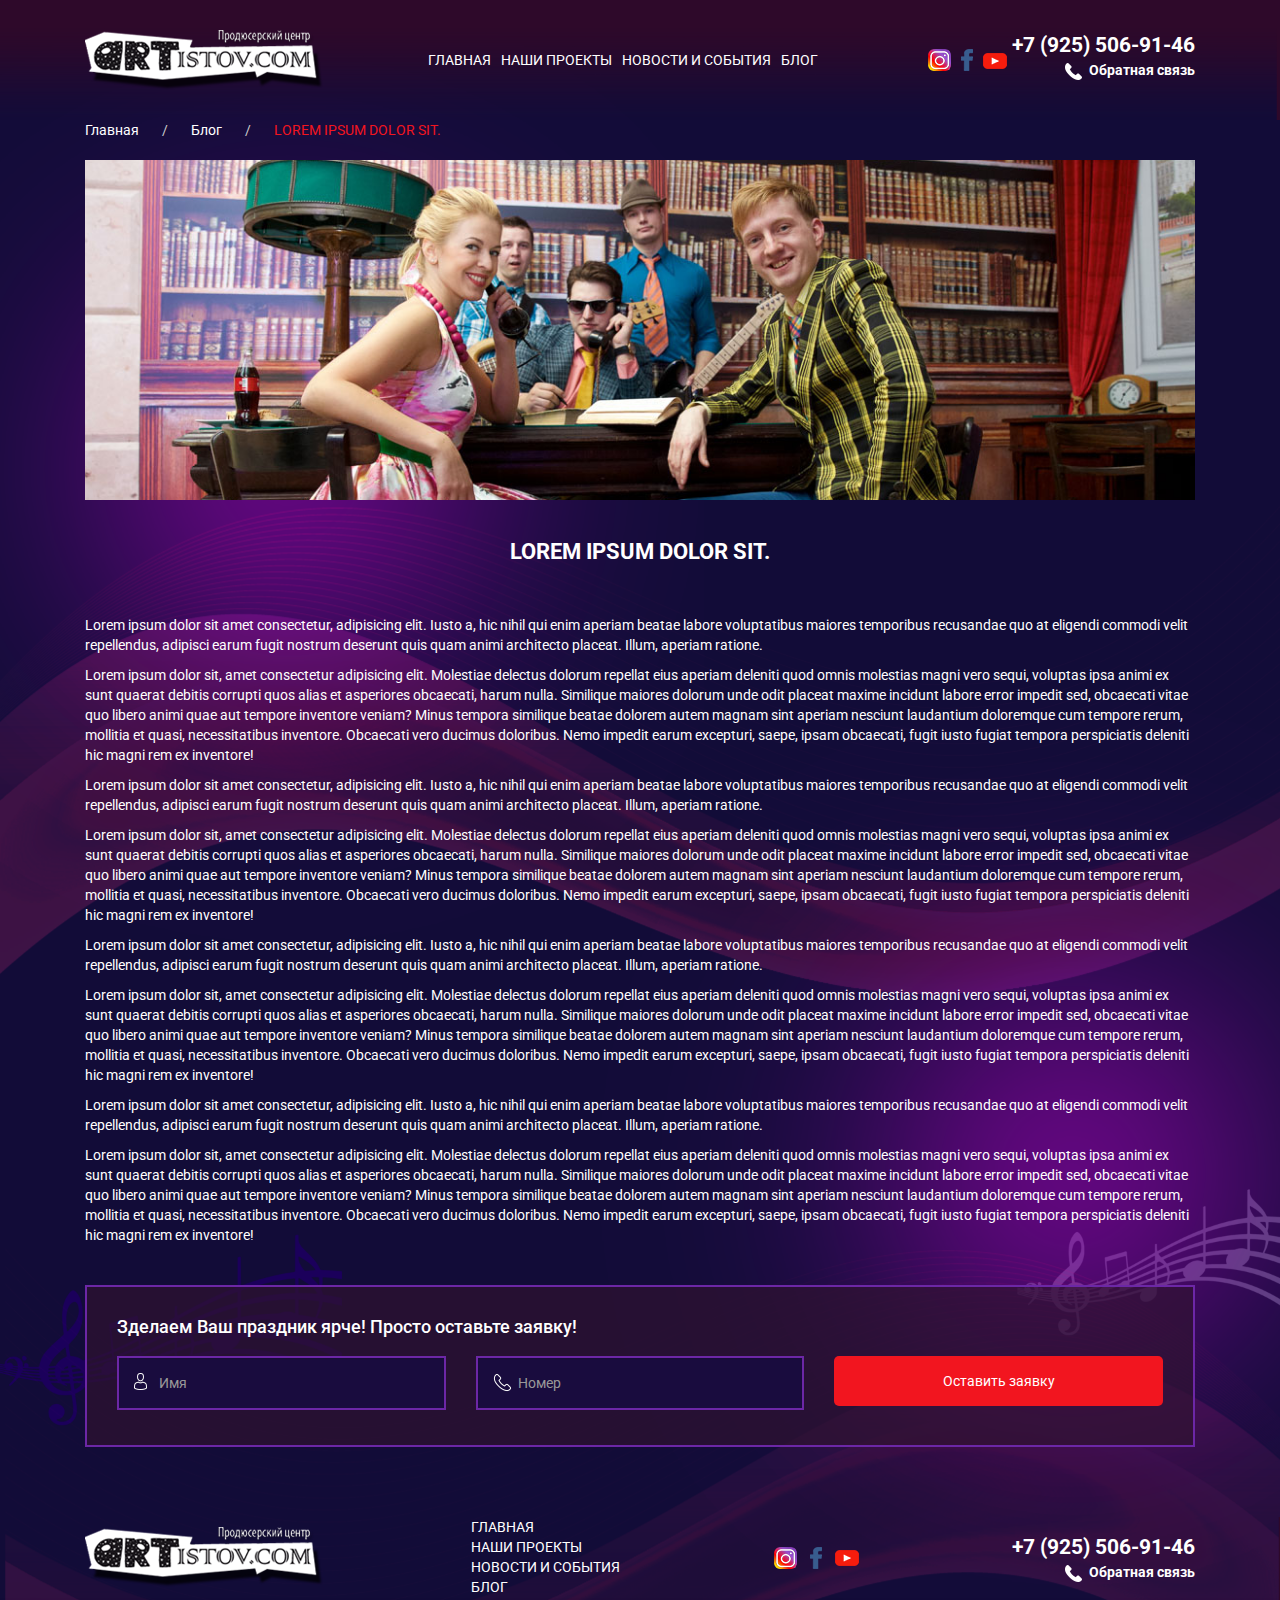
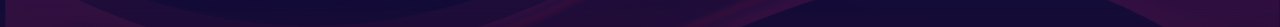
<file: blog_more.html>
<!DOCTYPE html>
<html lang="en">

<head>
    <meta charset="UTF-8">
    <meta name="viewport" content="width=device-width, initial-scale=1.0">
    <meta http-equiv="X-UA-Compatible" content="ie=edge">
    <title>Artistov</title>

    <link href="https://fonts.googleapis.com/css?family=Roboto:400,700&amp;subset=cyrillic" rel="stylesheet">

    <!-- Latest compiled and minified CSS -->
    <link rel="stylesheet" href="https://maxcdn.bootstrapcdn.com/bootstrap/3.3.7/css/bootstrap.min.css">
    <link rel="stylesheet" href="styles/main.css">

    <!-- <link href="https://owlcarousel2.github.io/OwlCarousel2/assets/css/docs.theme.min.css"> -->
    <!-- <link href="/styles/owl.theme.default.min.css"> -->
    <!-- <link href="https://owlcarousel2.github.io/OwlCarousel2/assets/owlcarousel/assets/owl.carousel.min.css"> -->
    <!-- <link href="styles/owl.carousel.min.css"> -->
    <!-- <link href="https://owlcarousel2.github.io/OwlCarousel2/assets/owlcarousel/assets/owl.theme.default.min.css"> -->
    <!-- <link href="styles/owl.theme.default.min.css"> -->
</head>

<body>

    <!-- header START -->

    <div class="banner">
        
        <!-- <div class="screen-1 ">
            <div class="lol owl-carousel">
                <div class="item-bg-image owl-lazy" style="background-image: url(images/banner.png)" ></div>
                <div class="item-bg-image owl-lazy" style="background-image: url(images/207.jpg)" ></div>
                <div class="item-bg-image owl-lazy" style="background-image: url(images/212.jpg)" ></div>
                <div class="item-bg-image owl-lazy" style="background-image: url(images/BRCcn1QdieA-2.jpg)" ></div>
                <div class="item-bg-image owl-lazy" style="background-image: url(images/003_AFTT_6283.jpg)" ></div>
                <div class="item-bg-image owl-lazy" style="background-image: url(images/1001.jpg)" ></div>
                <div class="item-bg-image owl-lazy" style="background-image: url(images/bg1.jpg)" ></div>
            </div>
        </div> -->

        <div class="menu">
            <div class="container">
                <header class="header">
                    <div class="headerTop">
                        <a class="hamburger" class="navbar-toggle" data-toggle="collapse" data-target="#navbar-collapse">
                            <div class="line"></div>
                            <div class="line" style="margin: 5px 0;"></div>
                            <div class="line"></div>
                        </a>


                        <a href="#" class="headerLogo">
                            <img src="images/artistov_logo.png" alt="artistov_logo">
                        </a>
                    </div>

                    <!-- Collect the nav links, forms, and other content for toggling -->
                    <div class="navbar-collapse collapse" id="navbar-collapse">
                        <ul class="nav navbar-nav headerNav navLink_theme">
                            <a href="#" class="headerNav_link link">
                                <li>главная</li>
                            </a>
                            <a href="#ourProjects" class="headerNav_link link">
                                <li>наши проекты</li>
                            </a>
                            <a href="#gallery" class="headerNav_link link">
                                <li>новости и события</li>
                            </a>
                            <a href="#blog" class="headerNav_link link">
                                <li>блог</li>
                            </a>
                        </ul>

                    </div><!-- /.navbar-collapse -->
                    </nav>

                    <div class="headerBottom">
                        <div class="headerSocial ">
                            <a href="http://instagram.com" class=""><img src="images/insta.png" class="headerSocial_image"
                                    alt="insta"></img></a>
                            <a href="http://facebook.com" class=""><img src="images/face.png" class="headerSocial_image"
                                    alt="facebook"></img></a>
                            <a href="http://youtube.com" class=""><img src="images/youtube.png" class="headerSocial_image"
                                    alt="youtube"></img></a>
                        </div>

                        <div class="headerContacts">
                            <a href="tel:+79255069146" class="headerContacts_link link font_bold">
                                <div class="headerPhone_number">+7 (925) 506-91-46</div>
                                <img src="images/call.png" class="headerContacts_image" alt="call">
                                <span class="headerContacts_text">Обратная
                                    связь</span>
                            </a>
                        </div>
                    </div>
                </header>
            </div>
        </div>
 

        <!-- header END -->

        <!-- banner START -->
        <!-- <div class="light_line">

            <div class="container">
                    <div class="request">
                        <form class="requestForm">
                            <h4>Зделаем Ваш праздник ярче! Просто оставьте заявку!</h4>

                            <div class="row">
                                <div class="form-group col-md-4">
                                    <input type="text" class="requestForm_input requestForm_name form-control" name="name"
                                        id="name" placeholder="Имя">
                                </div>
                                <div class="form-group col-md-4">
                                    <input type="tel" class="requestForm_input requestForm_phone form-control" name="phone"
                                        id="phone" placeholder="Номер">
                                </div>
                                <div class="form-group col-md-4">
                                    <button href="#" class="button_theme requestForm_button">Оставить заявку</button>
                                </div>
                            </div>
                        </form>
                    </div> -->
            <!-- </div> -->
        <!-- </div> -->
        <!-- banner END -->
        <!-- </div> -->

       

        <!-- START -->
        <div class="container">
             <!-- breadcrumb START -->
            <nav aria-label="breadcrumb">
                    <ol class="breadcrumb">
                        <li class="breadcrumb-item"><a href="index.html">Главная</a></li>
                        <li class="breadcrumb-item"><a href="#">Блог</a></li>
                        <li class="breadcrumb-item active" aria-current="page">Lorem ipsum dolor sit.</li>
                    </ol>
                </nav>
            <!-- breadcrumb END-->

           
                <div class="row">
                    <div class="col-md-12">
                        <a href="#">
                            <div class="blog_image ">
                                <img src="images/blog_image3.png" alt="blog_image3">
                            </div>
                        </a>
                    </div>
                </div>
                
            </a>
            <div class="blog_text">
                <h4 class="headerText_theme">Lorem ipsum dolor sit.</h4>

                <p>Lorem ipsum dolor sit amet consectetur, adipisicing elit. Iusto a, hic nihil qui enim aperiam beatae
                    labore voluptatibus maiores temporibus recusandae quo at eligendi commodi velit repellendus,
                    adipisci
                    earum fugit nostrum deserunt quis quam animi architecto placeat. Illum, aperiam ratione.</p>
                <p>Lorem ipsum dolor sit, amet consectetur adipisicing elit. Molestiae delectus dolorum repellat eius
                    aperiam deleniti quod omnis molestias magni vero sequi, voluptas ipsa animi ex sunt quaerat debitis
                    corrupti quos alias et asperiores obcaecati, harum nulla. Similique maiores dolorum unde odit
                    placeat
                    maxime incidunt labore error impedit sed, obcaecati vitae quo libero animi quae aut tempore
                    inventore
                    veniam? Minus tempora similique beatae dolorem autem magnam sint aperiam nesciunt laudantium
                    doloremque
                    cum tempore rerum, mollitia et quasi, necessitatibus inventore. Obcaecati vero ducimus doloribus.
                    Nemo
                    impedit earum excepturi, saepe, ipsam obcaecati, fugit iusto fugiat tempora perspiciatis deleniti
                    hic
                    magni rem ex inventore!</p>
                <p>Lorem ipsum dolor sit amet consectetur, adipisicing elit. Iusto a, hic nihil qui enim aperiam beatae
                labore voluptatibus maiores temporibus recusandae quo at eligendi commodi velit repellendus,
                adipisci
                earum fugit nostrum deserunt quis quam animi architecto placeat. Illum, aperiam ratione.</p>
                <p>Lorem ipsum dolor sit, amet consectetur adipisicing elit. Molestiae delectus dolorum repellat eius
                aperiam deleniti quod omnis molestias magni vero sequi, voluptas ipsa animi ex sunt quaerat debitis
                corrupti quos alias et asperiores obcaecati, harum nulla. Similique maiores dolorum unde odit
                placeat
                maxime incidunt labore error impedit sed, obcaecati vitae quo libero animi quae aut tempore
                inventore
                veniam? Minus tempora similique beatae dolorem autem magnam sint aperiam nesciunt laudantium
                doloremque
                cum tempore rerum, mollitia et quasi, necessitatibus inventore. Obcaecati vero ducimus doloribus.
                Nemo
                impedit earum excepturi, saepe, ipsam obcaecati, fugit iusto fugiat tempora perspiciatis deleniti
                hic
                magni rem ex inventore!</p>

                <p>Lorem ipsum dolor sit amet consectetur, adipisicing elit. Iusto a, hic nihil qui enim aperiam beatae
                labore voluptatibus maiores temporibus recusandae quo at eligendi commodi velit repellendus,
                adipisci
                earum fugit nostrum deserunt quis quam animi architecto placeat. Illum, aperiam ratione.</p>
                <p>Lorem ipsum dolor sit, amet consectetur adipisicing elit. Molestiae delectus dolorum repellat eius
                aperiam deleniti quod omnis molestias magni vero sequi, voluptas ipsa animi ex sunt quaerat debitis
                corrupti quos alias et asperiores obcaecati, harum nulla. Similique maiores dolorum unde odit
                placeat
                maxime incidunt labore error impedit sed, obcaecati vitae quo libero animi quae aut tempore
                inventore
                veniam? Minus tempora similique beatae dolorem autem magnam sint aperiam nesciunt laudantium
                doloremque
                cum tempore rerum, mollitia et quasi, necessitatibus inventore. Obcaecati vero ducimus doloribus.
                Nemo
                impedit earum excepturi, saepe, ipsam obcaecati, fugit iusto fugiat tempora perspiciatis deleniti
                hic
                magni rem ex inventore!</p>
                <p>Lorem ipsum dolor sit amet consectetur, adipisicing elit. Iusto a, hic nihil qui enim aperiam beatae
                labore voluptatibus maiores temporibus recusandae quo at eligendi commodi velit repellendus,
                adipisci
                earum fugit nostrum deserunt quis quam animi architecto placeat. Illum, aperiam ratione.</p>
                <p>Lorem ipsum dolor sit, amet consectetur adipisicing elit. Molestiae delectus dolorum repellat eius
                aperiam deleniti quod omnis molestias magni vero sequi, voluptas ipsa animi ex sunt quaerat debitis
                corrupti quos alias et asperiores obcaecati, harum nulla. Similique maiores dolorum unde odit
                placeat
                maxime incidunt labore error impedit sed, obcaecati vitae quo libero animi quae aut tempore
                inventore
                veniam? Minus tempora similique beatae dolorem autem magnam sint aperiam nesciunt laudantium
                doloremque
                cum tempore rerum, mollitia et quasi, necessitatibus inventore. Obcaecati vero ducimus doloribus.
                Nemo
                impedit earum excepturi, saepe, ipsam obcaecati, fugit iusto fugiat tempora perspiciatis deleniti
                hic
                magni rem ex inventore!</p>
            </div>
        </div>
        
        <!-- END -->
        <div class="container">
                <!-- <div class="request"> -->
                    <form class="requestForm margin_bottom_large">
                        <h4>Зделаем Ваш праздник ярче! Просто оставьте заявку!</h4>

                        <div class="row">
                            <div class="form-group col-md-4">
                                <input type="text" class="requestForm_input requestForm_name form-control" name="name"
                                    id="name" placeholder="Имя">
                            </div>
                            <div class="form-group col-md-4">
                                <input type="tel" class="requestForm_input requestForm_phone form-control" name="phone"
                                    id="phone" placeholder="Номер">
                            </div>
                            <div class="form-group col-md-4">
                                <button href="#" class="button_theme requestForm_button">Оставить заявку</button>
                            </div>
                        </div>
                    </form>
                <!-- </div> -->
            </div>



        <!-- footer START -->
        <div class="footerBackg">  
            <div class="container">
                <footer class="footer">
                    <a href="#" class="headerLogo margin_bottom">
                        <img src="images/artistov_logo.png" alt="artistov_logo">
                    </a>

                    <!-- Collect the nav links, forms, and other content for toggling -->
                    <div class="footer_nav margin_bottom">
                        <!-- <ul class=""> -->
                        <a href="#" class="headerNav_link link">
                            главная
                        </a>
                        <a href="#ourProjects" class="headerNav_link link">
                            наши проекты
                        </a>
                        <a href="#gallery" class="headerNav_link link">
                            новости и события
                        </a>
                        <a href="#blog" class="headerNav_link link">
                            блог
                        </a>
                        <!-- </ul> -->
                    </div>

                    <!-- <div class="headerBottom"> -->
                    <div class="footerSocial margin_bottom">
                        <a href="http://instagram.com" class=""><img src="images/insta.png" class="headerSocial_image" alt="insta"></img></a>
                        <a href="http://facebook.com" class=""><img src="images/face.png" class="headerSocial_image" alt="facebook"></img></a>
                        <a href="http://youtube.com" class=""><img src="images/youtube.png" class="headerSocial_image" alt="youtube"></img></a>
                    </div>

                    <div class="headerContacts footerContacts margin_bottom">
                        <a href="tel:+79255069146" class="headerContacts_link link font_bold">
                            <div class="headerPhone_number">+7 (925) 506-91-46</div>
                            <img src="images/call.png" class="headerContacts_image" alt="call">
                            <span class="headerContacts_text">Обратная
                                связь</span>
                        </a>
                    </div>
                </footer>
            </div>
        </div>

        <!-- footer END -->

        <!-- <script src="https://owlcarousel2.github.io/OwlCarousel2/assets/vendors/jquery.min.js"></script> -->
        <script src="js/jquery-3.3.1.min.js"></script>

        <script src="https://maxcdn.bootstrapcdn.com/bootstrap/3.3.7/js/bootstrap.min.js"></script>

        <script src="js/main.js"></script>
        <!-- <script src="https://owlcarousel2.github.io/OwlCarousel2/assets/owlcarousel/owl.carousel.js"></script> -->
        <script src="js/owl.carousel.min.js"></script>

</body>

</html>
</file>
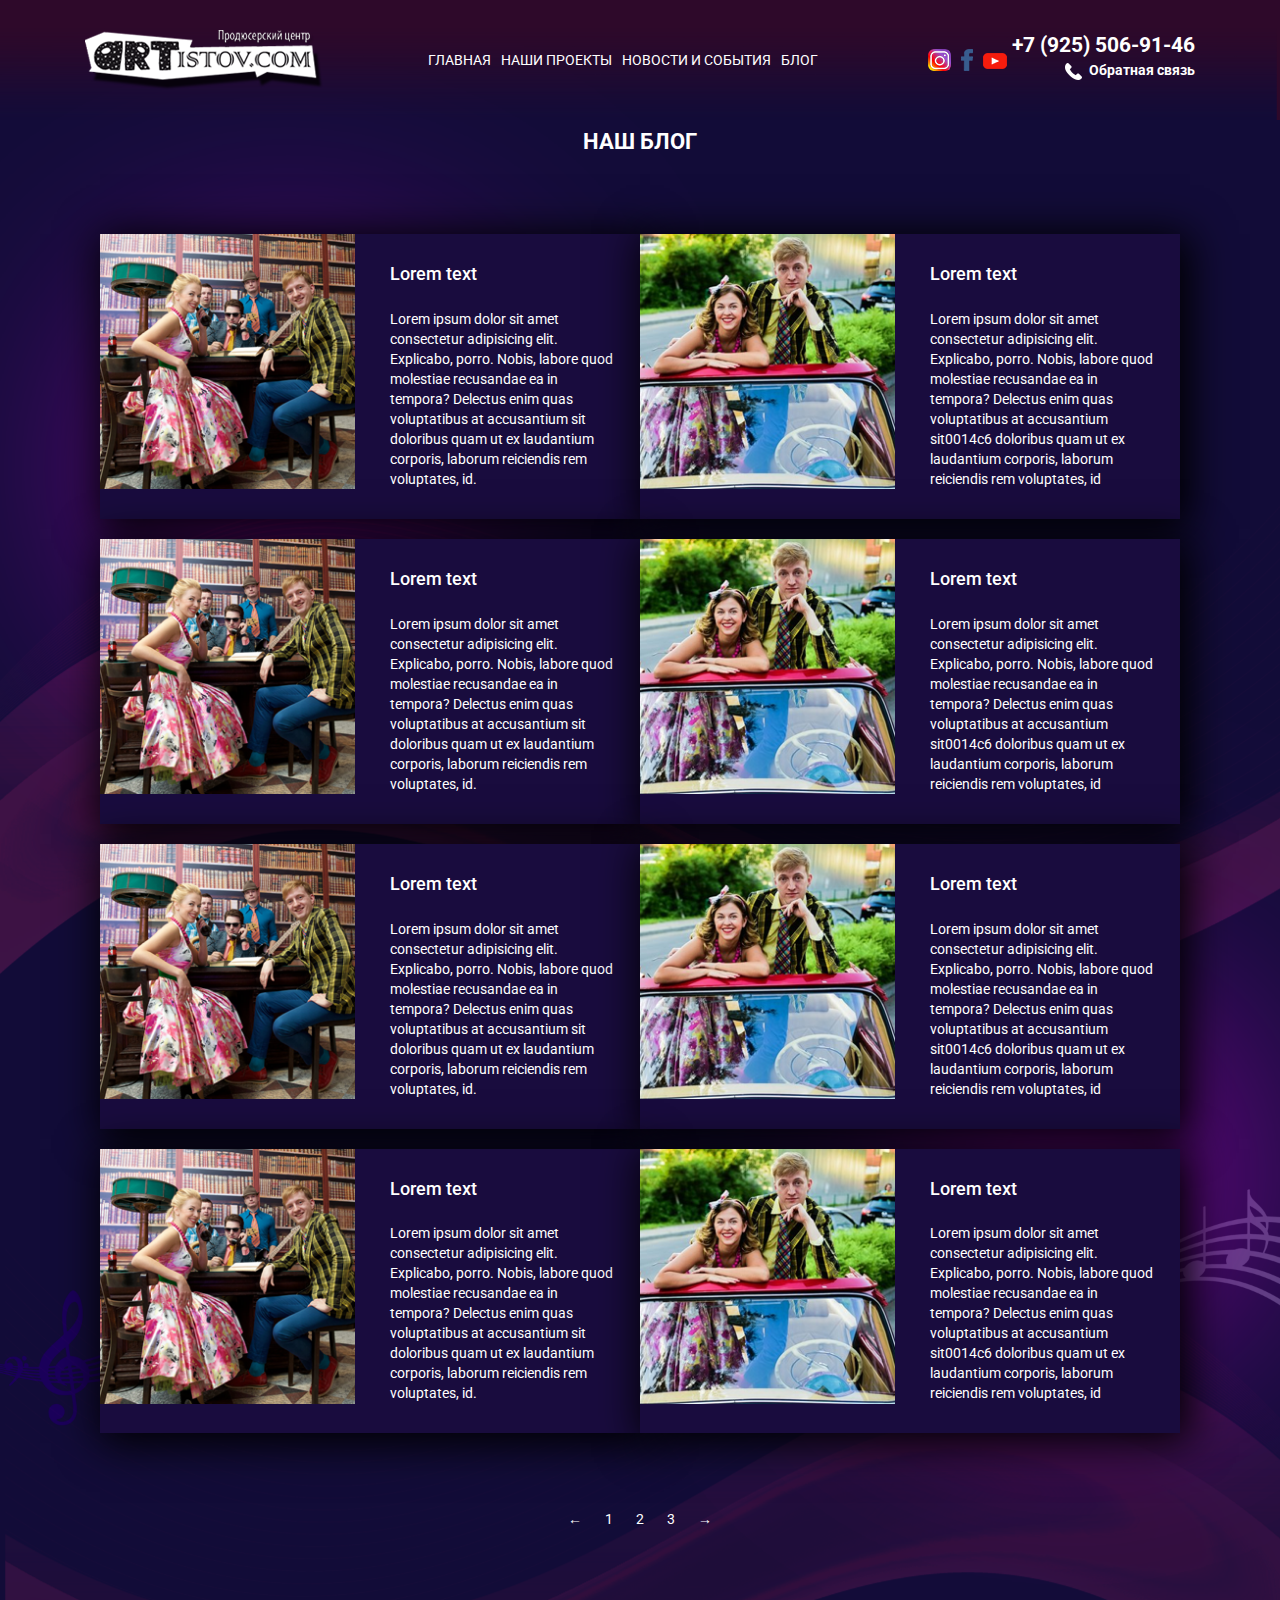
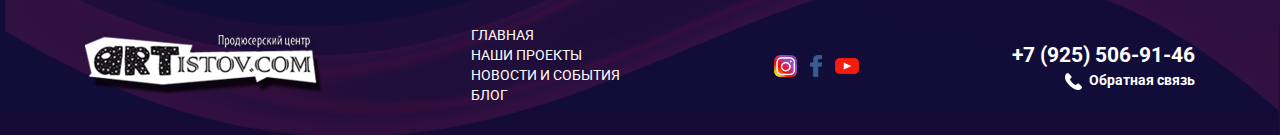
<file: our_blog.html>
<!DOCTYPE html>
<html lang="en">

<head>
    <meta charset="UTF-8">
    <meta name="viewport" content="width=device-width, initial-scale=1.0">
    <meta http-equiv="X-UA-Compatible" content="ie=edge">
    <title>Artistov</title>

    <link href="https://fonts.googleapis.com/css?family=Roboto:400,700&amp;subset=cyrillic" rel="stylesheet">

    <!-- Latest compiled and minified CSS -->
    <link rel="stylesheet" href="https://maxcdn.bootstrapcdn.com/bootstrap/3.3.7/css/bootstrap.min.css">
    <link rel="stylesheet" href="styles/main.css">

    <!-- <link href="https://owlcarousel2.github.io/OwlCarousel2/assets/css/docs.theme.min.css"> -->
    <!-- <link href="/styles/owl.theme.default.min.css"> -->
    <!-- <link href="https://owlcarousel2.github.io/OwlCarousel2/assets/owlcarousel/assets/owl.carousel.min.css"> -->
    <!-- <link href="styles/owl.carousel.min.css"> -->
    <!-- <link href="https://owlcarousel2.github.io/OwlCarousel2/assets/owlcarousel/assets/owl.theme.default.min.css"> -->
    <!-- <link href="styles/owl.theme.default.min.css"> -->
</head>

<body>

    <!-- header START -->

    <div class="banner">
        
        <!-- <div class="screen-1 ">
            <div class="lol owl-carousel">
                <div class="item-bg-image owl-lazy" style="background-image: url(images/banner.png)" ></div>
                <div class="item-bg-image owl-lazy" style="background-image: url(images/207.jpg)" ></div>
                <div class="item-bg-image owl-lazy" style="background-image: url(images/212.jpg)" ></div>
                <div class="item-bg-image owl-lazy" style="background-image: url(images/BRCcn1QdieA-2.jpg)" ></div>
                <div class="item-bg-image owl-lazy" style="background-image: url(images/003_AFTT_6283.jpg)" ></div>
                <div class="item-bg-image owl-lazy" style="background-image: url(images/1001.jpg)" ></div>
                <div class="item-bg-image owl-lazy" style="background-image: url(images/bg1.jpg)" ></div>
            </div>
        </div> -->

        <div class="menu">
            <div class="container">
                <header class="header">
                    <div class="headerTop">
                        <a class="hamburger" class="navbar-toggle" data-toggle="collapse" data-target="#navbar-collapse">
                            <div class="line"></div>
                            <div class="line" style="margin: 5px 0;"></div>
                            <div class="line"></div>
                        </a>


                        <a href="#" class="headerLogo">
                            <img src="images/artistov_logo.png" alt="artistov_logo">
                        </a>
                    </div>

                    <!-- Collect the nav links, forms, and other content for toggling -->
                    <div class="navbar-collapse collapse" id="navbar-collapse">
                        <ul class="nav navbar-nav headerNav navLink_theme">
                            <a href="index.html" class="headerNav_link link">
                                <li>главная</li>
                            </a>
                            <a href="#ourProjects" class="headerNav_link link">
                                <li>наши проекты</li>
                            </a>
                            <a href="#gallery" class="headerNav_link link">
                                <li>новости и события</li>
                            </a>
                            <a href="#blog" class="headerNav_link link">
                                <li>блог</li>
                            </a>
                        </ul>

                    </div><!-- /.navbar-collapse -->
                    </nav>

                    <div class="headerBottom">
                        <div class="headerSocial ">
                            <a href="http://instagram.com" class=""><img src="images/insta.png" class="headerSocial_image"
                                    alt="insta"></img></a>
                            <a href="http://facebook.com" class=""><img src="images/face.png" class="headerSocial_image"
                                    alt="facebook"></img></a>
                            <a href="http://youtube.com" class=""><img src="images/youtube.png" class="headerSocial_image"
                                    alt="youtube"></img></a>
                        </div>

                        <div class="headerContacts">
                            <a href="tel:+79255069146" class="headerContacts_link link font_bold">
                                <div class="headerPhone_number">+7 (925) 506-91-46</div>
                                <img src="images/call.png" class="headerContacts_image" alt="call">
                                <span class="headerContacts_text">Обратная
                                    связь</span>
                            </a>
                        </div>
                    </div>
                </header>
            </div>
        </div>
    </div>
        <!-- header END -->

        <!-- our blog START -->
    <div class="container">
        <h4 class="headerText_theme" id="blog">наш блог</h4>

        <div class="blog">
            <div class="row">
                <div class="col-sm-6 blogPost">
                    <div class="row">
                        <div class="col-md-6 blogPost_image">
                            <img src="images/blog_image1.png" alt="blo">

                        </div>
                        <div class="col-md-6 blogPost_text">
                            <h4>Lorem text</h4>
                            <p>Lorem ipsum dolor sit amet consectetur adipisicing elit. Explicabo,
                                porro. Nobis,
                                labore
                                quod molestiae recusandae ea in tempora? Delectus enim quas
                                voluptatibus at
                                accusantium
                                sit
                                doloribus quam ut ex laudantium corporis, laborum reiciendis rem
                                voluptates, id.</p>
                        </div>
                    </div>
                </div>
                <div class="col-sm-6 blogPost">
                    <div class="row">
                        <div class="col-md-6 blogPost_image">
                            <img src="images/blog_image2.png" alt="blo">
                        </div>
                        <div class="col-md-6 blogPost_text">
                            <h4>Lorem text</h4>
                            <p>Lorem ipsum dolor sit amet consectetur adipisicing elit. Explicabo,
                                porro. Nobis,
                                labore
                                quod molestiae recusandae ea in tempora? Delectus enim quas
                                voluptatibus at
                                accusantium
                                sit0014c6
                                doloribus quam ut ex laudantium corporis, laborum reiciendis rem
                                voluptates, id
                            </p>
                        </div>
                    </div>
                </div>
                <div class="col-sm-6 blogPost">
                        <div class="row">
                            <div class="col-md-6 blogPost_image">
                                <img src="images/blog_image1.png" alt="blo">
                            </div>
                            <div class="col-md-6 blogPost_text">
                                <h4>Lorem text</h4>
                                <p>Lorem ipsum dolor sit amet consectetur adipisicing elit. Explicabo,
                                    porro. Nobis,
                                    labore
                                    quod molestiae recusandae ea in tempora? Delectus enim quas
                                    voluptatibus at
                                    accusantium
                                    sit
                                    doloribus quam ut ex laudantium corporis, laborum reiciendis rem
                                    voluptates, id.</p>
                            </div>
                        </div>
                </div>
                <div class="col-sm-6 blogPost">
                    <div class="row">
                        <div class="col-md-6 blogPost_image">
                            <img src="images/blog_image2.png" alt="blo">
                        </div>
                        <div class="col-md-6 blogPost_text">
                            <h4>Lorem text</h4>
                            <p>Lorem ipsum dolor sit amet consectetur adipisicing elit. Explicabo,
                                porro. Nobis,
                                labore
                                quod molestiae recusandae ea in tempora? Delectus enim quas
                                voluptatibus at
                                accusantium
                                sit0014c6
                                doloribus quam ut ex laudantium corporis, laborum reiciendis rem
                                voluptates, id
                            </p>
                        </div>
                    </div>
                </div>
                <div class="col-sm-6 blogPost">
                        <div class="row">
                            <div class="col-md-6 blogPost_image">
                                <img src="images/blog_image1.png" alt="blo">
                            </div>
                            <div class="col-md-6 blogPost_text">
                                <h4>Lorem text</h4>
                                <p>Lorem ipsum dolor sit amet consectetur adipisicing elit. Explicabo,
                                    porro. Nobis,
                                    labore
                                    quod molestiae recusandae ea in tempora? Delectus enim quas
                                    voluptatibus at
                                    accusantium
                                    sit
                                    doloribus quam ut ex laudantium corporis, laborum reiciendis rem
                                    voluptates, id.</p>
                            </div>
                        </div>
                    </div>
                    <div class="col-sm-6 blogPost">
                        <div class="row">
                            <div class="col-md-6 blogPost_image">
                                <img src="images/blog_image2.png" alt="blo">
                            </div>
                            <div class="col-md-6 blogPost_text">
                                <h4>Lorem text</h4>
                                <p>Lorem ipsum dolor sit amet consectetur adipisicing elit. Explicabo,
                                    porro. Nobis,
                                    labore
                                    quod molestiae recusandae ea in tempora? Delectus enim quas
                                    voluptatibus at
                                    accusantium
                                    sit0014c6
                                    doloribus quam ut ex laudantium corporis, laborum reiciendis rem
                                    voluptates, id
                                </p>
                            </div>
                        </div>
                    </div>
                    <div class="col-sm-6 blogPost">
                            <div class="row">
                                <div class="col-md-6 blogPost_image">
                                    <img src="images/blog_image1.png" alt="blo">
                                </div>
                                <div class="col-md-6 blogPost_text">
                                    <h4>Lorem text</h4>
                                    <p>Lorem ipsum dolor sit amet consectetur adipisicing elit. Explicabo,
                                        porro. Nobis,
                                        labore
                                        quod molestiae recusandae ea in tempora? Delectus enim quas
                                        voluptatibus at
                                        accusantium
                                        sit
                                        doloribus quam ut ex laudantium corporis, laborum reiciendis rem
                                        voluptates, id.</p>
                                </div>
                            </div>
                    </div>
                    <div class="col-sm-6 blogPost">
                        <div class="row">
                            <div class="col-md-6 blogPost_image">
                                <img src="images/blog_image2.png" alt="blo">
                            </div>
                            <div class="col-md-6 blogPost_text">
                                <h4>Lorem text</h4>
                                <p>Lorem ipsum dolor sit amet consectetur adipisicing elit. Explicabo,
                                    porro. Nobis,
                                    labore
                                    quod molestiae recusandae ea in tempora? Delectus enim quas
                                    voluptatibus at
                                    accusantium
                                    sit0014c6
                                    doloribus quam ut ex laudantium corporis, laborum reiciendis rem
                                    voluptates, id
                                </p>
                            </div>
                        </div>
                    </div>
            </div>
        </div>
    </div>
    <!-- </div> -->
        <!-- END -->

    
       

        <!-- START -->
        <div class="container">
            
            <!-- pagination START -->
            <div class="page-link margin_bottom_large">
            <nav aria-label="Page navigation example" class="nav">
                <ul class="pagination justify-content-center">
                    <li class="page-item ">
                    <a class="page-link page-prev" href="#" >&larr;</a>
                    </li>
                    <li class="page-item"><a class="page-link" href="#">1</a></li>
                    <li class="page-item"><a class="page-link" href="#">2</a></li>
                    <li class="page-item"><a class="page-link" href="#">3</a></li>
                    <li class="page-item">
                    <a class="page-link page-next" href="#">&rarr;</a>
                    </li>
                </ul>
            </nav>
            </div>
            <!-- pagination START -->
        </div>


        <!-- footer START -->
        <div class="footerBackg">  
            <div class="container">
                <footer class="footer">
                    <a href="#" class="headerLogo margin_bottom">
                        <img src="images/artistov_logo.png" alt="artistov_logo">
                    </a>

                    <!-- Collect the nav links, forms, and other content for toggling -->
                    <div class="footer_nav margin_bottom">
                        <!-- <ul class=""> -->
                        <a href="#" class="headerNav_link link">
                            главная
                        </a>
                        <a href="#ourProjects" class="headerNav_link link">
                            наши проекты
                        </a>
                        <a href="#gallery" class="headerNav_link link">
                            новости и события
                        </a>
                        <a href="#blog" class="headerNav_link link">
                            блог
                        </a>
                        <!-- </ul> -->
                    </div>

                    <!-- <div class="headerBottom"> -->
                    <div class="footerSocial margin_bottom">
                        <a href="http://instagram.com" class=""><img src="images/insta.png" class="headerSocial_image" alt="insta"></img></a>
                        <a href="http://facebook.com" class=""><img src="images/face.png" class="headerSocial_image" alt="facebook"></img></a>
                        <a href="http://youtube.com" class=""><img src="images/youtube.png" class="headerSocial_image" alt="youtube"></img></a>
                    </div>

                    <div class="headerContacts footerContacts margin_bottom">
                        <a href="tel:+79255069146" class="headerContacts_link link font_bold">
                            <div class="headerPhone_number">+7 (925) 506-91-46</div>
                            <img src="images/call.png" class="headerContacts_image" alt="call">
                            <span class="headerContacts_text">Обратная
                                связь</span>
                        </a>
                    </div>
                </footer>
            </div>
        </div>

        <!-- footer END -->

        <!-- <script src="https://owlcarousel2.github.io/OwlCarousel2/assets/vendors/jquery.min.js"></script> -->
        <script src="js/jquery-3.3.1.min.js"></script>

        <script src="https://maxcdn.bootstrapcdn.com/bootstrap/3.3.7/js/bootstrap.min.js"></script>

        <script src="js/main.js"></script>
        <!-- <script src="https://owlcarousel2.github.io/OwlCarousel2/assets/owlcarousel/owl.carousel.js"></script> -->
        <script src="js/owl.carousel.min.js"></script>

</body>

</html>
</file>
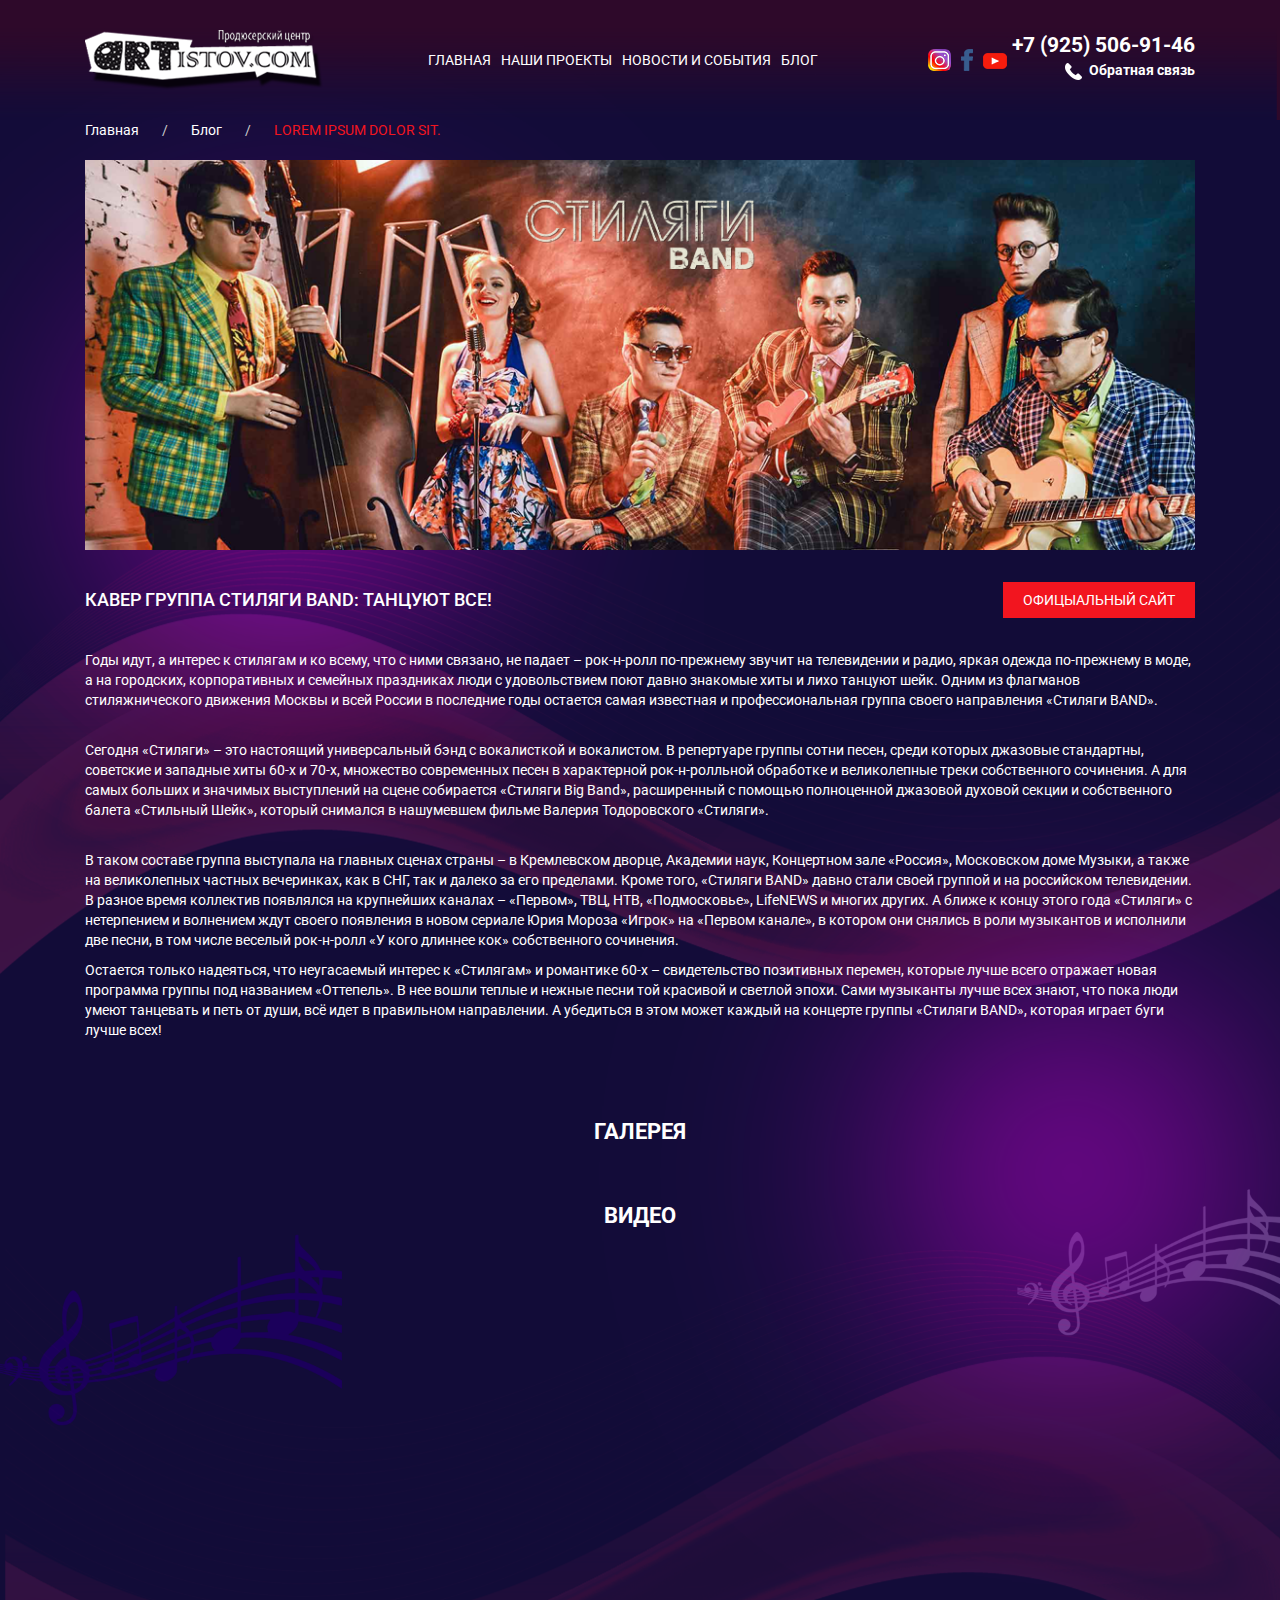
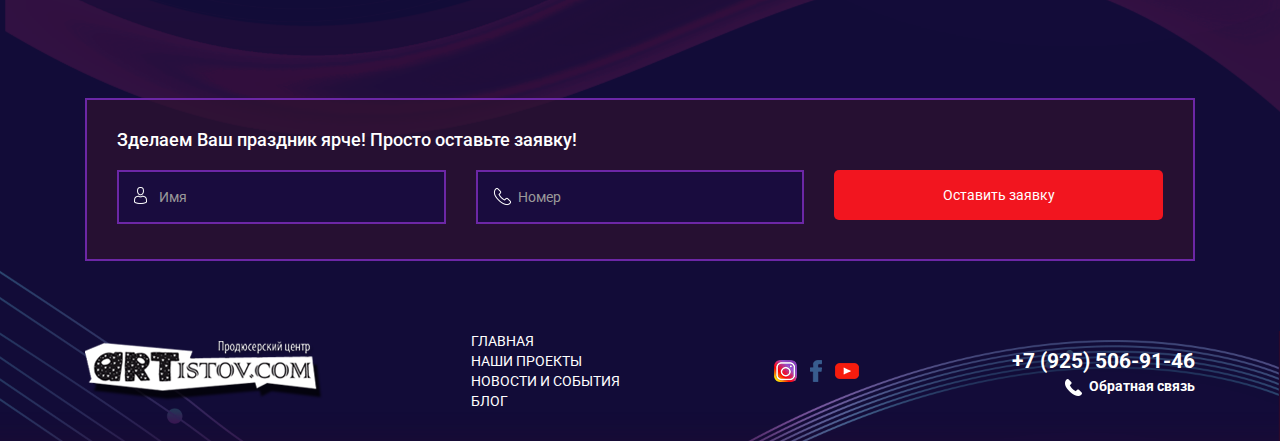
<file: page.html>
<!DOCTYPE html>
<html lang="en">

<head>
    <meta charset="UTF-8">
    <meta name="viewport" content="width=device-width, initial-scale=1.0">
    <meta http-equiv="X-UA-Compatible" content="ie=edge">
    <title>Artistov</title>

    <link href="https://fonts.googleapis.com/css?family=Roboto:400,700&amp;subset=cyrillic" rel="stylesheet">

    <!-- Latest compiled and minified CSS -->
    <link rel="stylesheet" href="https://maxcdn.bootstrapcdn.com/bootstrap/3.3.7/css/bootstrap.min.css">
    <link rel="stylesheet" href="styles/main.css">

    <!-- <link href="https://owlcarousel2.github.io/OwlCarousel2/assets/css/docs.theme.min.css"> -->
    <!-- <link href="/styles/owl.theme.default.min.css"> -->
    <!-- <link href="https://owlcarousel2.github.io/OwlCarousel2/assets/owlcarousel/assets/owl.carousel.min.css"> -->
    <!-- <link href="styles/owl.carousel.min.css"> -->
    <!-- <link href="https://owlcarousel2.github.io/OwlCarousel2/assets/owlcarousel/assets/owl.theme.default.min.css"> -->
    <!-- <link href="styles/owl.theme.default.min.css"> -->
</head>

<body>

    <!-- header START -->

    <div class="banner">
        
        <!-- <div class="screen-1 ">
            <div class="lol owl-carousel">
                <div class="item-bg-image owl-lazy" style="background-image: url(images/banner.png)" ></div>
                <div class="item-bg-image owl-lazy" style="background-image: url(images/207.jpg)" ></div>
                <div class="item-bg-image owl-lazy" style="background-image: url(images/212.jpg)" ></div>
                <div class="item-bg-image owl-lazy" style="background-image: url(images/BRCcn1QdieA-2.jpg)" ></div>
                <div class="item-bg-image owl-lazy" style="background-image: url(images/003_AFTT_6283.jpg)" ></div>
                <div class="item-bg-image owl-lazy" style="background-image: url(images/1001.jpg)" ></div>
                <div class="item-bg-image owl-lazy" style="background-image: url(images/bg1.jpg)" ></div>
            </div>
        </div> -->

        <div class="menu">
            <div class="container">
                <header class="header">
                    <div class="headerTop">
                        <a class="hamburger" class="navbar-toggle" data-toggle="collapse" data-target="#navbar-collapse">
                            <div class="line"></div>
                            <div class="line" style="margin: 5px 0;"></div>
                            <div class="line"></div>
                        </a>


                        <a href="#" class="headerLogo">
                            <img src="images/artistov_logo.png" alt="artistov_logo">
                        </a>
                    </div>

                    <!-- Collect the nav links, forms, and other content for toggling -->
                    <div class="navbar-collapse collapse" id="navbar-collapse">
                        <ul class="nav navbar-nav headerNav navLink_theme">
                            <a href="#" class="headerNav_link link">
                                <li>главная</li>
                            </a>
                            <a href="#ourProjects" class="headerNav_link link">
                                <li>наши проекты</li>
                            </a>
                            <a href="#gallery" class="headerNav_link link">
                                <li>новости и события</li>
                            </a>
                            <a href="#blog" class="headerNav_link link">
                                <li>блог</li>
                            </a>
                        </ul>

                    </div><!-- /.navbar-collapse -->
                    </nav>

                    <div class="headerBottom">
                        <div class="headerSocial ">
                            <a href="http://instagram.com" class=""><img src="images/insta.png" class="headerSocial_image"
                                    alt="insta"></img></a>
                            <a href="http://facebook.com" class=""><img src="images/face.png" class="headerSocial_image"
                                    alt="facebook"></img></a>
                            <a href="http://youtube.com" class=""><img src="images/youtube.png" class="headerSocial_image"
                                    alt="youtube"></img></a>
                        </div>

                        <div class="headerContacts">
                            <a href="tel:+79255069146" class="headerContacts_link link font_bold">
                                <div class="headerPhone_number">+7 (925) 506-91-46</div>
                                <img src="images/call.png" class="headerContacts_image" alt="call">
                                <span class="headerContacts_text">Обратная
                                    связь</span>
                            </a>
                        </div>
                    </div>
                </header>
            </div>
        </div>
    </div>
        <!-- header END -->
 

        <!-- START -->
        <div class="container">
                <!-- breadcrumb START -->
               <nav aria-label="breadcrumb">
                       <ol class="breadcrumb">
                           <li class="breadcrumb-item"><a href="index.html">Главная</a></li>
                           <li class="breadcrumb-item"><a href="#">Блог</a></li>
                           <li class="breadcrumb-item active" aria-current="page">Lorem ipsum dolor sit.</li>
                       </ol>
                   </nav>
               <!-- breadcrumb END-->
   
              
                   <div class="row margin_bottom">
                       <div class="col-md-12">
                           <a href="#">
                               <div class="page_image ">
                                   <img src="images/page_image.png" alt="page_image">
                               </div>
                           </a>
                       </div>
                   </div>
                   
               </a>
               <div class="page_text margin_bottom_large">
                   <div class="page_header margin_bottom">
                        <h4 class="">Кавер группа СТИЛЯГИ BAND: ТАНЦУЮТ ВСЕ!</h4>
                        <a href="#" class="button_theme">Офицыальный сайт</a>
                   </div>
                    

                    <p>Годы идут, а интерес к стилягам и ко всему, что с ними связано, не падает – рок-н-ролл по-прежнему звучит на телевидении и радио, яркая одежда по-прежнему в моде, а на городских, корпоративных и семейных праздниках люди с удовольствием поют давно знакомые хиты и лихо танцуют шейк. Одним из флагманов стиляжнического движения Москвы и всей России в последние годы остается самая известная и профессиональная группа своего направления «Стиляги BAND».</p>
                    <br>
                    <p>Сегодня «Стиляги» – это настоящий универсальный бэнд с вокалисткой и вокалистом. В репертуаре группы сотни песен, среди которых джазовые стандартны, советские и западные хиты 60-х и 70-х, множество современных песен в характерной рок-н-ролльной обработке и великолепные треки собственного  сочинения. А для самых больших и значимых выступлений на сцене собирается «Стиляги Big Band», расширенный с помощью полноценной джазовой духовой секции и собственного балета «Стильный Шейк», который снимался в нашумевшем фильме Валерия Тодоровского «Стиляги».</p>
                    <br>
                    <p>В таком составе группа выступала на главных сценах страны – в Кремлевском дворце, Академии наук, Концертном зале «Россия», Московском доме Музыки, а также на великолепных частных вечеринках, как в СНГ, так и далеко за его пределами. Кроме того, «Стиляги BAND» давно стали своей группой и на российском телевидении. В разное время коллектив появлялся на крупнейших каналах – «Первом», ТВЦ, НТВ, «Подмосковье», LifeNEWS и многих других. А ближе к концу этого года «Стиляги» с нетерпением и волнением ждут своего появления в новом сериале Юрия Мороза «Игрок» на «Первом канале», в котором они снялись в роли музыкантов и исполнили две песни, в том числе веселый рок-н-ролл «У кого длиннее кок» собственного сочинения.
                    <br>
                    <p>Остается только надеяться, что неугасаемый интерес к «Стилягам» и романтике 60-х – свидетельство позитивных перемен, которые лучше всего отражает новая программа группы под названием «Оттепель». В нее вошли теплые и нежные песни той красивой и светлой эпохи. Сами музыканты лучше всех знают, что пока люди умеют танцевать и петь от души, всё идет в правильном направлении. А убедиться в этом может каждый на концерте группы «Стиляги BAND», которая играет буги лучше всех!</p>
                  
               </div>
           </div>
           
           <!-- END -->

           <!-- gallery START -->
            <div class="container">
                    <h4 class="headerText_theme">Галерея</h4>
            </div>
           <!-- gallery END -->


           <!-- video START -->
           <div class="container margin_bottom_large">
                <h4 class="headerText_theme">Видео</h4>

                <div class="row">
                    <div class="col-md-6 margin_bottom">
                        <iframe src="https://www.youtube.com/embed/J6tJMaZqWYM" class="page_video" frameborder="0" allow="autoplay; encrypted-media" allowfullscreen></iframe>
                    </div>
                    
                    <div class="col-md-6 margin_bottom">
                        <iframe src="https://youtube.com/embed/BNWqGQTrvMk" class="page_video" frameborder="0" allow="autoplay; encrypted-media" allowfullscreen></iframe>
                    </div>
                </div>
            </div>
           <!-- video END -->


           <div class="container">
                   <!-- <div class="request"> -->
                       <form class="requestForm margin_bottom_large">
                           <h4>Зделаем Ваш праздник ярче! Просто оставьте заявку!</h4>
   
                           <div class="row">
                               <div class="form-group col-md-4">
                                   <input type="text" class="requestForm_input requestForm_name form-control" name="name"
                                       id="name" placeholder="Имя">
                               </div>
                               <div class="form-group col-md-4">
                                   <input type="tel" class="requestForm_input requestForm_phone form-control" name="phone"
                                       id="phone" placeholder="Номер">
                               </div>
                               <div class="form-group col-md-4">
                                   <button href="#" class="button_theme requestForm_button">Оставить заявку</button>
                               </div>
                           </div>
                       </form>
                   <!-- </div> -->
               </div>
   
   


        <!-- footer START -->
        <div class="footerBackg">  
            <div class="container">
                <footer class="footer">
                    <a href="#" class="headerLogo margin_bottom">
                        <img src="images/artistov_logo.png" alt="artistov_logo">
                    </a>

                    <!-- Collect the nav links, forms, and other content for toggling -->
                    <div class="footer_nav margin_bottom">
                        <!-- <ul class=""> -->
                        <a href="#" class="headerNav_link link">
                            главная
                        </a>
                        <a href="#ourProjects" class="headerNav_link link">
                            наши проекты
                        </a>
                        <a href="#gallery" class="headerNav_link link">
                            новости и события
                        </a>
                        <a href="#blog" class="headerNav_link link">
                            блог
                        </a>
                        <!-- </ul> -->
                    </div>

                    <!-- <div class="headerBottom"> -->
                    <div class="footerSocial margin_bottom">
                        <a href="http://instagram.com" class=""><img src="images/insta.png" class="headerSocial_image" alt="insta"></img></a>
                        <a href="http://facebook.com" class=""><img src="images/face.png" class="headerSocial_image" alt="facebook"></img></a>
                        <a href="http://youtube.com" class=""><img src="images/youtube.png" class="headerSocial_image" alt="youtube"></img></a>
                    </div>

                    <div class="headerContacts footerContacts margin_bottom">
                        <a href="tel:+79255069146" class="headerContacts_link link font_bold">
                            <div class="headerPhone_number">+7 (925) 506-91-46</div>
                            <img src="images/call.png" class="headerContacts_image" alt="call">
                            <span class="headerContacts_text">Обратная
                                связь</span>
                        </a>
                    </div>
                </footer>
            </div>
        </div>

        <!-- footer END -->

        <!-- <script src="https://owlcarousel2.github.io/OwlCarousel2/assets/vendors/jquery.min.js"></script> -->
        <script src="js/jquery-3.3.1.min.js"></script>

        <script src="https://maxcdn.bootstrapcdn.com/bootstrap/3.3.7/js/bootstrap.min.js"></script>

        <script src="js/main.js"></script>
        <!-- <script src="https://owlcarousel2.github.io/OwlCarousel2/assets/owlcarousel/owl.carousel.js"></script> -->
        <script src="js/owl.carousel.min.js"></script>

</body>

</html>
</file>
<file: styles/main.css>
html,
body {
  padding: 0;
  margin: 0;
  color: #fff;
  font-family: "Roboto", sans-serif;
  background-color: #190c3e;
  background-image: url("../images/background.png");
  background-repeat: no-repeat;
  height: 100%;
  background-size: cover;
  background-position: top center;
  position: relative;
  z-index: 100000;
}

.container {
  max-width: 1140px;
  /* width: 1140px; */
  margin: 0 auto;
  /* min-width: 320px; */
  /* text-align: center; */
}

/* gradient  from 2e092a  to bd01cf */

/* header */


/* owl */
.lol {
  width: 100%;
  position: absolute;
  z-index: 0;
  padding: 0;
}

.item-bg-image {
  height: 500px;
  width: 100%;
  /* width: 1768px !important; */
  /* background-repeat: no-repeat; */
  /* display: block; */
  background-size: cover;
  /* background-size: contain; */
  /* background-position: top center; */
  /* float: left; */
}

.screen-1 .owl-carousel {
  padding: 0;
  z-index: 1;
}

.test {
  position: relative;
  color: #f2151f;
  color:#fff;
  top: 200px;
  display: flex;
  align-items: center;
  justify-content: center;
  text-shadow:  2px 2px #000;
  font-size: 4rem;
}

.lol .owl-dots{
  display:none;
}

@media(min-width: 455px) {
  .item-bg-image {
    height: 550px;
    width: 100%;
  }
}


@media(min-width: 768px) {
  .item-bg-image {
    height: 500px;
  }
}


@media(min-width: 1024px) {
  .item-bg-image {
    height: 700px;
  }
}


/* banner */
.banner {

}

.light_line{
  background-image: url("../images/light line.png");
  /* background-repeat: no-repeat; */
  /* background-position: center; */
  background-size: contain;
  background-repeat: no-repeat;
  /* background-position: center; */
  background-position: top 330px  center;
  position: relative;
  width: 100%;
  /* position: absolute; */
  display: flex;
  align-items: center;
  top: -20px;
  z-index: 10;
}

.menu {
  background-image: url("../images/menu.png");
  background-repeat: no-repeat;
  /* height: 100%; */
  background-size: cover;
  position: relative;
  background-position: top center;
  z-index: 1000;
}

.header {
  padding: 30px 0;
  /* background-image: url("../images/menu background.png") */
  /* background: linear-gradient(#2e092a, #bd01cf, 70%); */
  /* background: linear-gradient(rgba(46, 9, 42, .1), rgba(rgba(46, 9, 42, .9); */
  display: flex;
  flex-direction: column;
  justify-content: space-between;
  /* align-items: center; */
  text-align: center;
  position: relative;
}

.headerTop {
  display: flex;
  justify-content: space-between;
  align-items: center;
}

.hamburger {
  padding: 10px;
  /* display: inline; */
  display: flex;
  flex-direction: column;
  align-items: center;
  position: relative;
  /* position: absolute; */
  left: 0px;
  /* top: 30px; */
  border: 2px solid #6c27a6;
  background-color: rgba(47, 19, 49, 0.7);
}

.line {
  border: 1px solid red;
  width: 15px;
  /* margin-bottom: 5px; */
}

.link {
  color: #fff;
  text-decoration: none;
}

.link:hover {
  color: #fff;
  text-decoration: none;
}

.headerNav_link {
  text-transform: uppercase;
  /* padding: 2%; */
  /* width: 25%; */
  /* padding: 10px; */
  padding: 5px;

  /* margin: 1%; */
  /* display: flex; */
  /* align-items: center; */
  /* justify-content: space-between; */
}

.headerNav {
  /* display: flex; */
  /* flex-direction: column; */
  /* display: none; */
  /* width: 100%; */
  /* justify-content: space-between !important; */
}

.headerPhone_number {
  font-size: 2.1rem;
  /* width: max-content; */
}

.headerText_theme {
  font-weight: bold;
  text-transform: uppercase;
  text-align: center;
  margin-bottom: 50px;
  font-size: 2.2rem;
}

.font_bold {
  font-weight: bold;
}

.margin_bottom {
  margin-bottom: 30px;
}

.margin_bottom_large {
  margin-bottom: 70px !important;
}


.headerBottom {
  display: flex;
  justify-content: space-between;
  /* width: 100%; */
}

.headerSocial {
  display: flex;
  align-items: center;
  justify-content: space-between;
  /* width: 30%; */
  /* float: left; */
}

.headerSocial_image {
  margin: 0 5px;
}

.headerContacts {
  text-align: right;
  /* width: 70%; */
  /* float: right; */
}

.headerContacts_text:hover {
  text-decoration: underline;
}

.headerContacts_image {
  margin-right: 4px;
}

/* .headerContacts_text::before {
    content: url(../images/call.png);
} */

.navbar-collapse {
  border: 2px solid #6c27a6;
  width: 100%;
  background-color: rgba(47, 19, 49, 0.7);
}

.headerNav_link:hover {
  border-bottom: 2px solid #6c27a6;
  padding-top: -2px;
  margin-bottom: -2px;
}

@media (min-width: 1200px) {
  .navbar-collapse {
    /* display: flex; */
  }
}

@media (min-width: 992px) {
  .headerNav {
    /* display: flex; */
  }

  .hamburger {
    display: none;
  }
}

@media (min-width: 978px) {
  .navbar-collapse.collapse {
    /* display: none !important; */
    width: auto;
  }
}

@media (min-width: 768px) {
  .container {
    width: 100%;
  }

  .header {
    flex-direction: row;
  }

  .headerBottom {
    width: auto;
  }

  .hamburger {
    display: none;
    position: relative;
  }

  .navbar-collapse {
    display: none;
    border: none;
    background-color: rgba(0, 0, 0, 0);
    width: 100%;
    padding-top: 15px;
  }

  .headerSocial {
    /* display: inline; */
  }
}

@media (min-width: 740px) {
  .headerPhone_number {
    width: max-content;
  }
}

@media (min-width: 455px) {
  .hamburger {
    /* display: none; */
    /* left: 20px; */
  }

  .headerNav {
    display: flex;
    /* flex-direction: column !important; */
    justify-content: center;
  }

  .headerNav_link:hover {
    border-bottom: none;
  }

  .headerPhone_number {
    /* width: max-content; */
  }
}

/* banner */

.request {
  /* width: 75%; */
  display: flex;
  /* padding-top: 380px; */
  text-align: center;
  justify-content: center;
}

.requestForm {
  width: auto;
  border: 2px solid #6c27a6;
  padding: 20px 30px;
  box-sizing: border-box;
  background-color: #190c3e;
  background-color: rgba(47, 19, 49, 0.7);
  text-align: left;
  /* margin-left: 20px; */
  /* text-align: center; */
  margin-bottom: 20px;
  color: #fff;
  /* width: 75%; */
  z-index: 1;
}

.requestForm h4 {
  margin-bottom: 20px;
}

.requestForm_name {
  background-image: url("../images/user_icon.png");
}

.requestForm_name {
  background-image: url("../images/user_icon.png");
}

.requestForm_phone {
  background-image: url("../images/phone_icon.png");
}

.button_theme {
  background-color: #f2151f;
  color: #fff;
  border: none;
  border-radius: 5px;
}

.requestForm_button {
  width: 100%;
  padding: 15px;
}

.form-control {
  border-radius: 0;
  border: none;
}

.requestForm_input {
  /* background-color: #6c27a6; */
  background-color: #190c3e;
  background-repeat: no-repeat;
  border: 2px solid #6c27a6;
  background-position: top 15px left 15px;
  padding: 25px 40px;
}

@media (min-width: 992px) {
  .banner {
    max-height: 750px;
  }
}

/* aboutUs */

.aboutUs {
  padding: 170px 0 70px  0;
  padding: 70px 0px;
}

/* ourProjects */

.ourProjects {
  padding-top: 70px ;
}

.projectLabel {
  background-color: #6c27a6;
  padding: 20px 10px;
  display: inline;
  border-radius: 5px;
  position: relative;
  left: -20px;
  top: 40px;
}

.project {
  background-image: url("../images/project_image.png");
  height: 300px;
  /* width: 100%; */
  /* max-width: 100%; */
  background-repeat: no-repeat;
  background-size: cover;
}

.projectInfo {
  display: flex;
  align-items: flex-end;
  height: 100%;
}

.project_text {
  /* display: flex; */
  justify-content: flex-end;
  align-items: center;
  padding: 30px 20px;
}

.project_button {
  padding: 10px 25px;
  /* font-size: 2.2rem; */
}

.icon_margin {
  margin-right: 10px;
}

.project_text {
  /* display: flex; */
}


@media (min-width: 1200px) {
  .request {
    /* padding-top: 500px; */
    /*  */
  }
}

@media (min-width: 992px) {
  .request {
    padding-top: 380px;
    /* padding-top: 200px; */
    
  }
}

@media (min-width: 455px) {
  .project_text {
    display: flex;
    justify-content: flex-end;
    align-items: center;
    padding: 30px 20px;
  }
}


/* breadcrumb */
.breadcrumb {
  background-color: transparent;
  padding: 0;
}

.breadcrumb-item a {
  color: #fff;
}



.breadcrumb .active {
  text-transform: uppercase;
  color: #f2151f;
}

@media (min-width:455px) {
  .breadcrumb>li+li:before  {
    padding: 20px;
  }

  .breadcrumb {
    /* padding: 20px; */
  }
}

/* slider */
.mySlides img {
  margin: 0 15px;
}

.dots {
  display: flex;
  justify-content: center;
  padding: 20px;
}

.dot {
  /* border: 2px solid red; */
  height: 20px;
  width: 20px;
  background-color: #6c27a6;
  margin: 9px;
  border-radius: 5px;
}

.slideshow_container {
  padding: 20px;
}

.dot_active {
  background-color: #f2151f;
}

/* blog */
.blog {
  padding: 30px;
  /* display: flex; */
}

.blogPost {
  /* width: 50%; */
  background-color: #190c3e;
  box-shadow: 5px 5px 40px 5px #000;
  /* display: flex; */
  /* height: 260px; */
  margin-bottom: 20px;
}

.blogPost_text {
  padding: 20px;
  /* height: 100%; */
  /* width: 100%; */
}

.blogPost_text h4 {
  margin-bottom: 25px;
}

.blogPost_image {
  /* padding: 0; */
  height: 100%;
  text-align: center;
  /* width: 100%; */
  max-width: 100%;
  padding-left: 0;
}

.blogPost_image img {
  /* padding: 0; */
  max-width: 100%;
  height: 100%;
}

.nav {
  /* text-align: center; */
  /* display: flex; */
  /* justify-content: center; */
}

@media (min-width:765px) {
  .blogPost_image {
    padding-left: 0;
  }

}


/* slider */

.owl-carousel {
  text-align: center;
  padding: 30px;
  /* padding-bottom: 60px; */

}

.owl-stage {
  display: flex;
}

.owl-stage-outer {
  overflow: hidden;
  /* padding: 20px 0; */
  /* margin-bottom: 70px; */
}


.owl-dot {
  height: 20px;
  width: 20px;
  background-color: #6c27a6;
  border: none;
  border-radius: 4px;
  margin: 8px;
}

.owl-dots .active {
  background-color: #f2151f;
}

.owl-nav {
  display: none;
}


/* blog_more */
.blog_image {
  width: 100%;
  height: 350px;
  height: auto;
  /* margin-bottom: 60px; */
}

.blog_image img {
  /* width: ; */
  /* heigh: auto; */
  max-width: 100%;
}

.blog_text {
  padding: 30px 0;
}
/* needHelp */
.needHelp {
  /* text-align: center; */
  padding: 60px 0;
}

.needHelp_form {
  border: 2px solid #6c27a6;
  padding: 20px 20px 10px 20px;
  background-color: #190C3E;
  /* background-color: rgba(47, 19, 49, 0.7); */
}

.needHelp_form .requestForm_input{
  border-radius: 5px;
}
.needHelp_form .row {
  display: flex;
  flex-direction: column;
  align-items: center;
}

@media (min-width: 768px) {
  .needHelp_form .row {
    flex-direction: row;
  }
}


/* pagination */

.page-item {
  border: none !important;
}

.navigation {
  text-align: center;
}

.nav {
  display: flex;
  justify-content: center;
  text-align: center;
}

.pagination .page-link  {
  color: #fff;
  background-color: transparent;
  }
  
.pagination .page-link:hover{
  color: #f2151f ;
  background-color: transparent;
  border: 2px solid #f2151f;
  margin: -2px;
  padding-top: -2px;
  padding-left: -2px;
}


.page-next:hover,  .page-prev:hover {
  /* color: #f2151f !important; */
  border: none !important;
}

.pagination>li>a, .pagination>li>span {
  border: none;
}

/* page */
.page_image {
  width: 100%;
  /* height: 400px; */
}


.page_image img{
  max-width: 100%;
}

.page_header {
  display: flex;
  justify-content: space-between;
  align-items: center;
  text-transform: uppercase;
  flex-direction: column;
}


.page_header a {
  padding: 8px 20px;
  border-radius: 0px !important;
}

.page_header a:hover {
  text-decoration: none;
  color: #fff;
}

.page_video {
  max-width: 100%;
  width: 100%;
  /* height:100%; */
  height: 315px;
}


@media (min-width: 765px) {
  
.page_header {
  flex-direction: row;
  
}
}

/* footer */
.footerBackg {
  /* border: 2px solid red; */
  background-image: url("../images/footer.png");
  background-size: cover;
  /* width: 100%; */
  background-repeat: no-repeat;

}

.footer {
  display: flex;
  flex-direction: column;
  justify-content: space-between;
  align-items: center;
}

.footer_nav {
  display: flex;
  flex-direction: column;
  /* width: 100%; */
  text-align: center;
}

.footer_nav .link {
  border: none;
  padding: 0;
  margin: 0;
}

@media (min-width: 445px) {
  .footer_nav {
    flex-direction: column;
    width: auto;
    text-align: left;
  }

  .footer {
    display: flex;
    flex-direction: row;
  }
}
</file>
